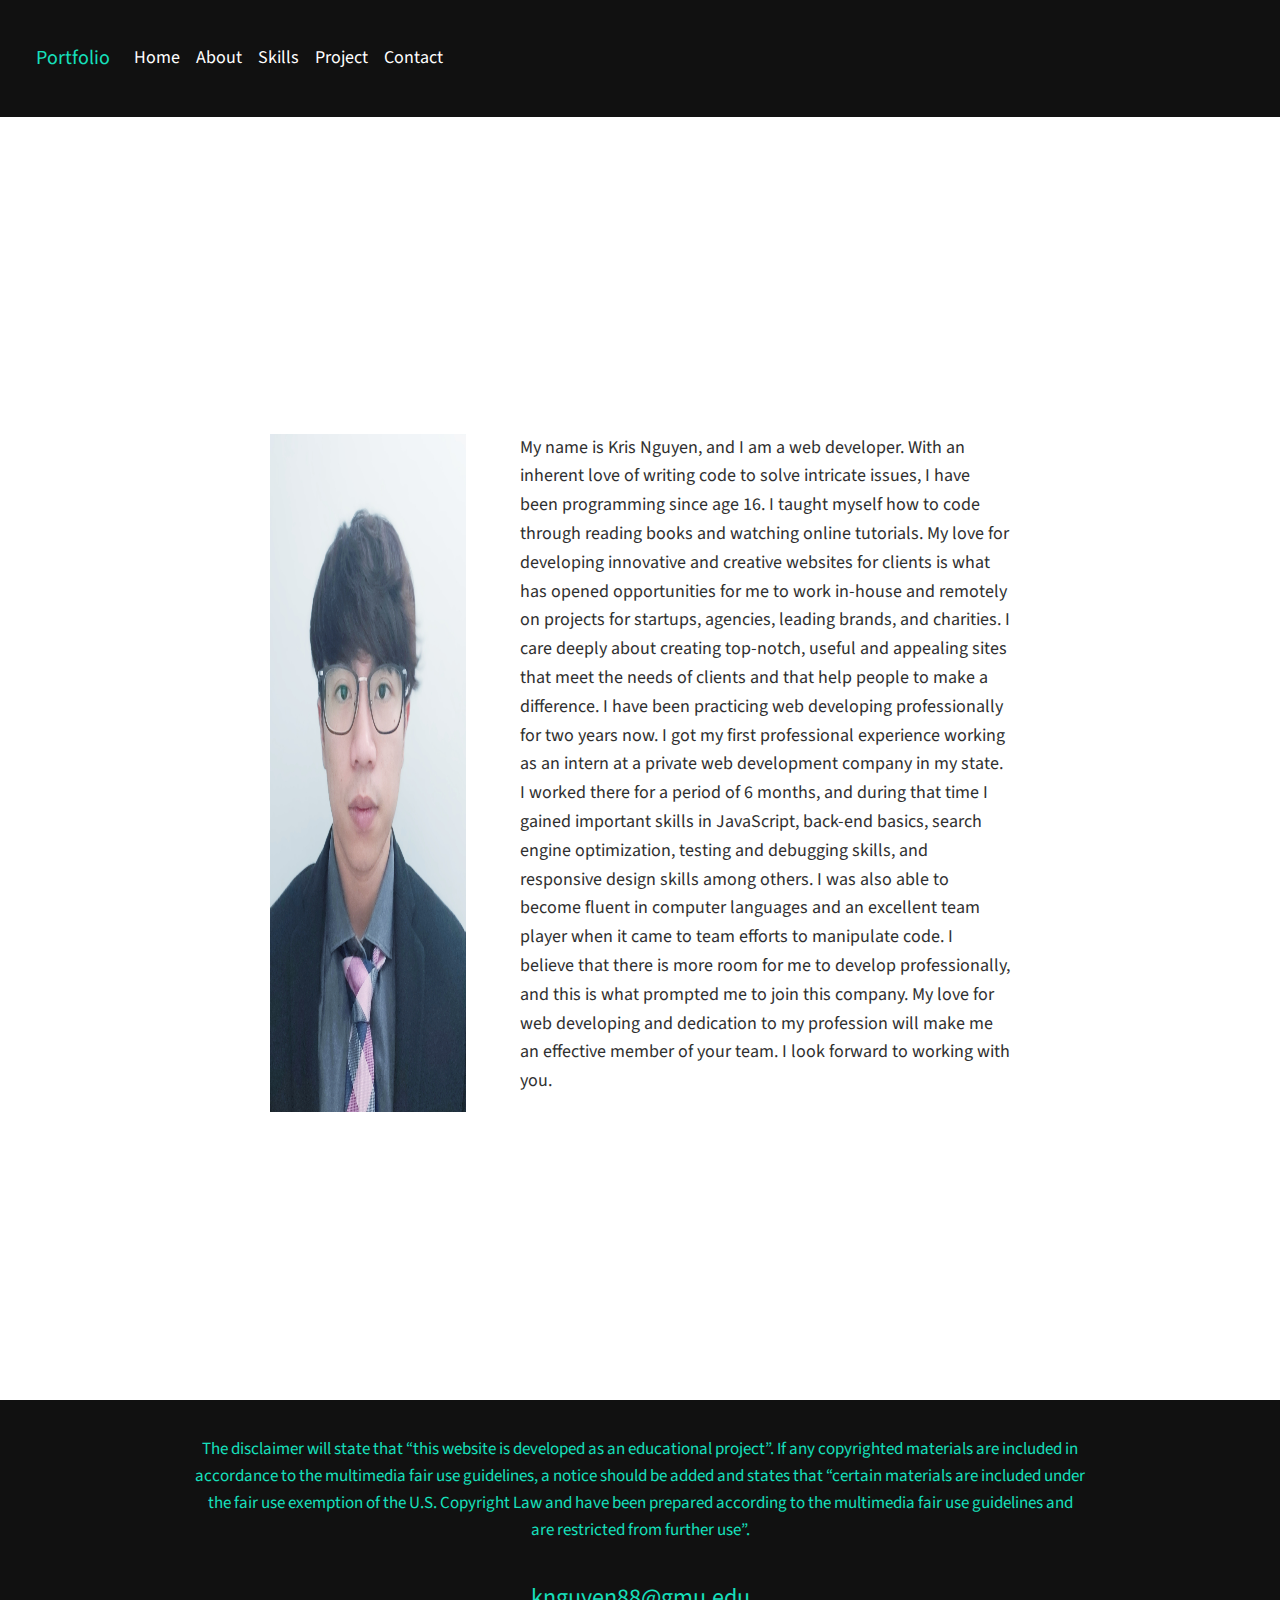
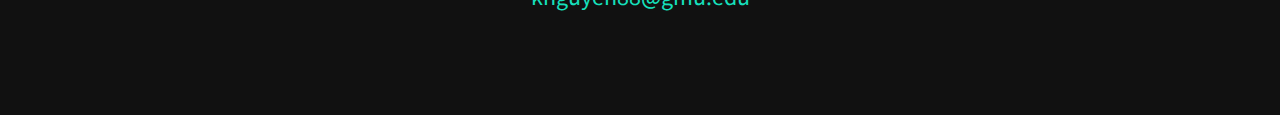
<file: aboutme.html>
<!DOCTYPE html>
<html lang="en">
<head>
    <title>Bootstrap Example</title>
    <meta charset="utf-8">
    <meta name="viewport" content="width=device-width, initial-scale=1">
    <link rel="stylesheet" href="https://maxcdn.bootstrapcdn.com/bootstrap/4.5.2/css/bootstrap.min.css">
    <link rel="stylesheet" href="https://cdnjs.cloudflare.com/ajax/libs/font-awesome/5.14.0/css/all.min.css" integrity="sha512-1PKOgIY59xJ8Co8+NE6FZ+LOAZKjy+KY8iq0G4B3CyeY6wYHN3yt9PW0XpSriVlkMXe40PTKnXrLnZ9+fkDaog==" crossorigin="anonymous" />
    <link href="https://fonts.googleapis.com/css?family=Source+Code+Pro:400,900|Source+Sans+Pro:300,900&display=swap" rel="stylesheet">
    <script src="https://ajax.googleapis.com/ajax/libs/jquery/3.5.1/jquery.min.js"></script>
    <script src="https://cdnjs.cloudflare.com/ajax/libs/popper.js/1.16.0/umd/popper.min.js"></script>
    <script src="https://maxcdn.bootstrapcdn.com/bootstrap/4.5.2/js/bootstrap.min.js"></script>
    <link rel="stylesheet" href="style.css">
    <style>
    
    </style>
</head>
<body>

<nav class="navbar navbar-expand-md navbar-custom navbar-fixed-top">
    <a class="navbar-brand" href="home.html">Portfolio</a>
    <button class="navbar-toggler" type="button" data-toggle="collapse" data-target="#collapsibleNavbar">
        <span class="navbar-toggler-icon"></span>
    </button>
    <div class="collapse navbar-collapse" id="collapsibleNavbar">
            <ul class="navbar-nav">
        <li class="nav-item">
            <a class="nav-link" href="home.html">Home</a>
        </li>
        <li class="nav-item">
            <a class="nav-link" href="aboutme.html">About</a>
        </li>
        <li class="nav-item">
            <a class="nav-link" href="skills.html">Skills</a>
        </li>    
        <li class="nav-item">
                <a class="nav-link" href="project.html">Project</a>
        </li>  
        <li class="nav-item">
                <a class="nav-link" href="contact.html">Contact</a>
        </li>  
    </ul>
    </div>  
</nav>
<br>


<section class="about-me" id="#">
        <div class="paragraph">
                <img src="img/myself.jpeg" class="bio__img" alt="Picture of me">
                <p class="short-bio">My name is Kris Nguyen, and I am a web developer. With an inherent love of writing code to solve intricate issues, I have been programming since age 16.
                    I taught myself how to code through reading books and watching online tutorials. My love for developing innovative and creative websites for clients is what has opened opportunities for me to work
                     in-house and remotely on projects for startups, agencies, leading brands, and charities. I care deeply about creating top-notch, useful and appealing sites that meet the needs of
                      clients and that help people to make a difference. I have been practicing web developing professionally for two years now. I got my first professional experience working as an intern at 
                      a private web development company in my state. I worked there for a period of 6 months, and during that time I gained important skills in JavaScript, back-end basics, search engine optimization,
                    testing and debugging skills, and responsive design skills among others. I was also able to become fluent in computer languages and an excellent team player when it came to team efforts to manipulate code. I 
                     believe that there is more room for me to develop professionally, and this is what prompted me to join this company. My love for web developing and dedication to my profession will
                      make me an effective member of your team. I look forward to working with you. </p>
               
        </div>
        
    </section>

    <!-- Footer-->
    <footer class="footer">
            <p class="disclaimer">The disclaimer will state that “this website is developed as an educational project”. 
                If any copyrighted materials are included in
                 accordance to the multimedia fair use guidelines, 
                a notice should be added and states that “certain materials are
                 included under the fair use exemption of the U.S. Copyright Law and have been prepared according to 
                the multimedia fair
                 use guidelines and are restricted from further use”.</p>
            <a href="mailto:knguye88@gmu.edu" class="footer__link">knguyen88@gmu.edu</a>
            <ul class="social-list">
                <li class="social-list__item">
                    <a href="#" class="social-list__link"><i class="fab fa-github"></i></a>
                </li>
                <li class="social-list__item">
                    <a href="#" class="social-list__link"><i class="fab fa-facebook"></i></a>
                </li>
                <li class="social-list__item">
                    <a href="#" class="social-list__link"><i class="fab fa-linkedin"></i></a>
                </li>
                <li class="social-list__item">
                    <a href="#" class="social-list__link"a><i class="fab fa-twitter"></i></a>
                </li>
            </ul>
    </footer>
</body>
</html>
</file>
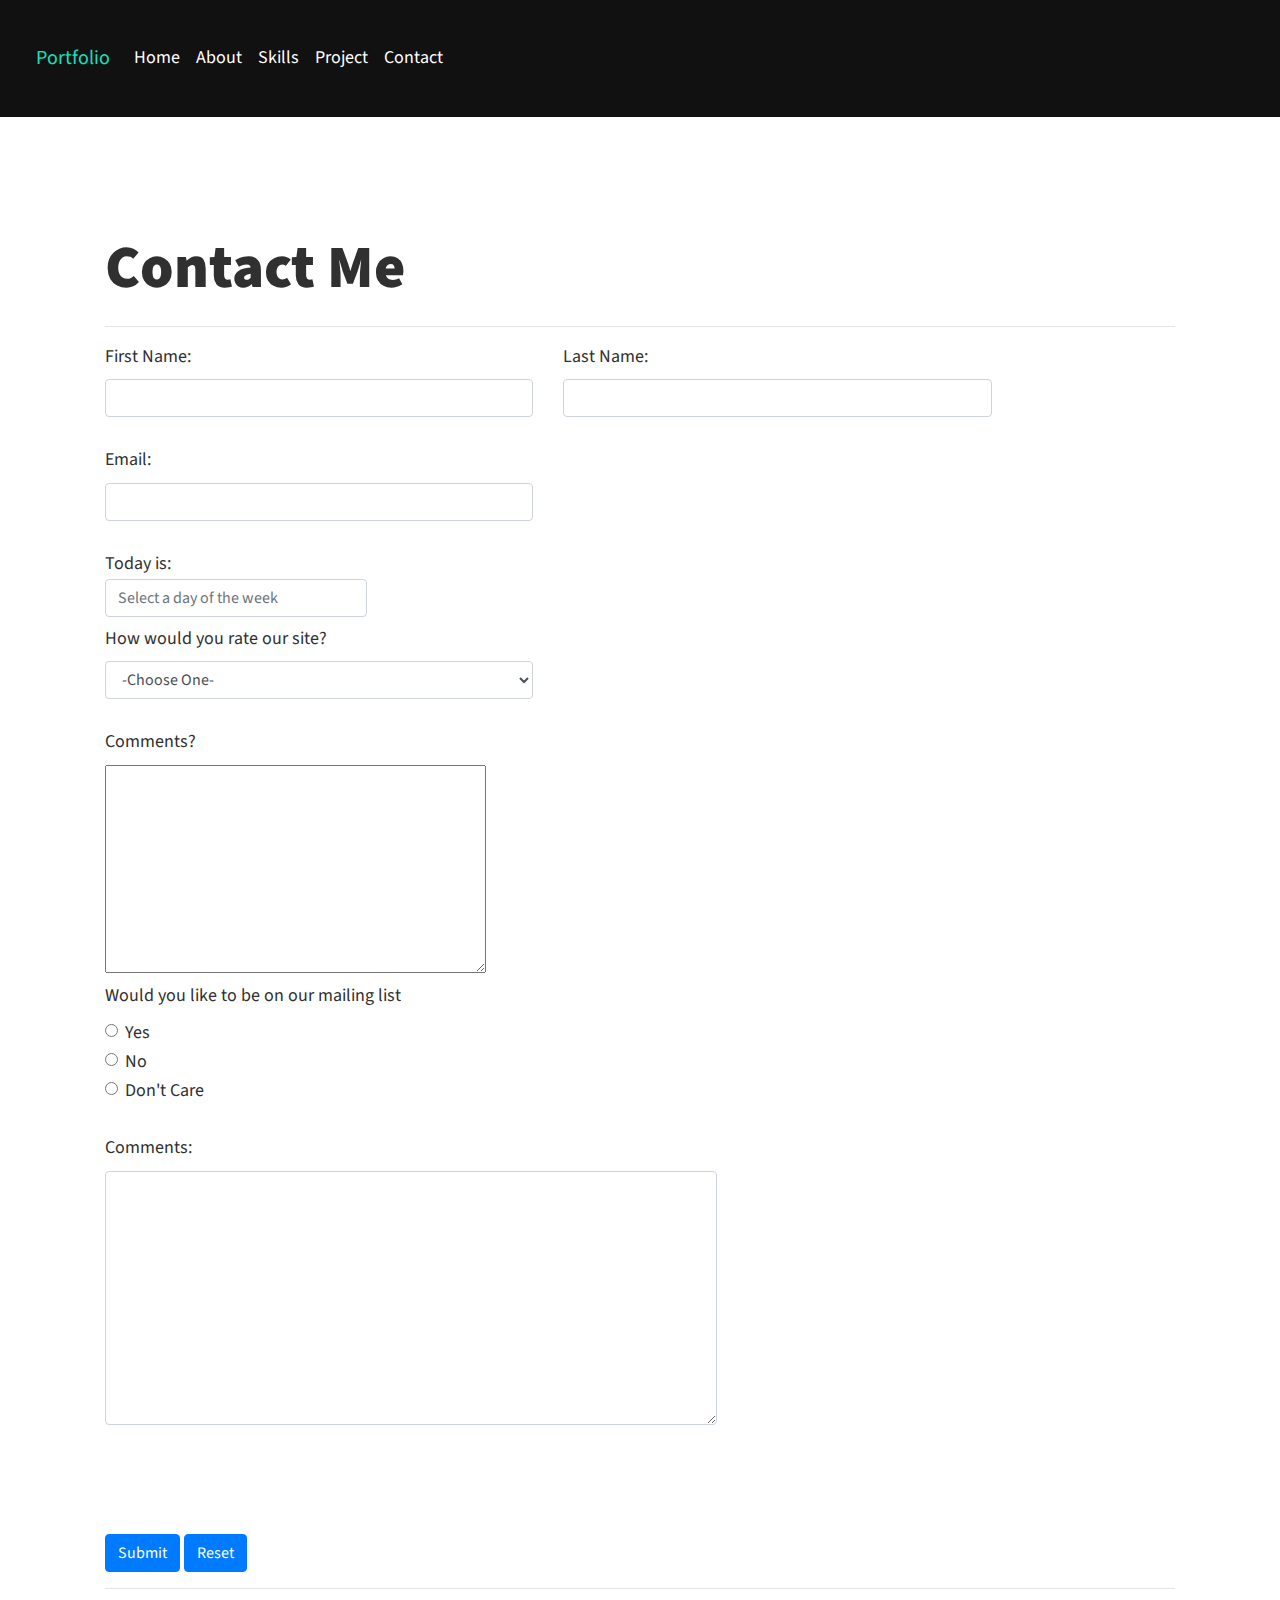
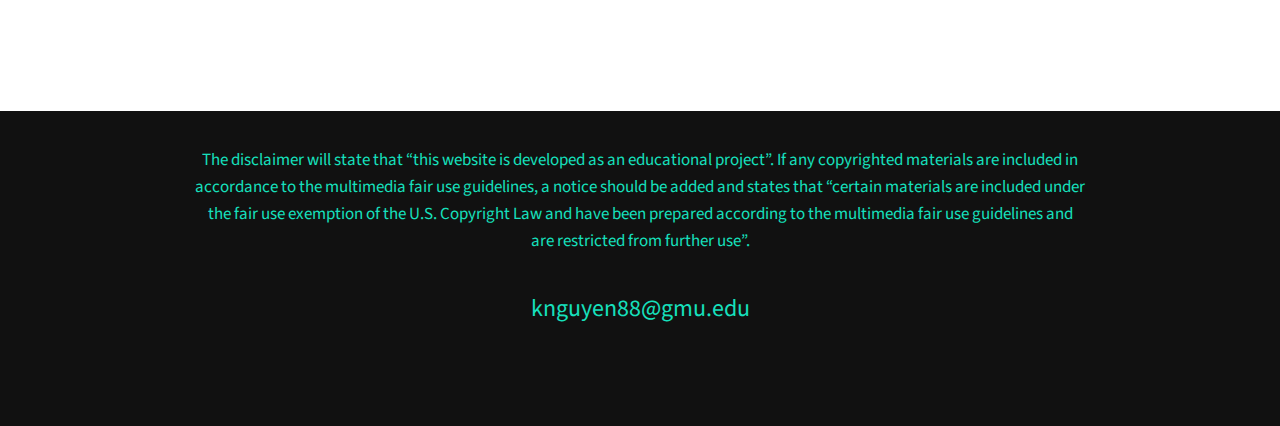
<file: contact.html>
<!DOCTYPE html>
<html lang="en">
<head>
    <title>Bootstrap Example</title>
    <meta charset="utf-8">
    <meta name="viewport" content="width=device-width, initial-scale=1">
    <link rel="stylesheet" href="https://maxcdn.bootstrapcdn.com/bootstrap/4.5.2/css/bootstrap.min.css">
    <link rel="stylesheet" href="https://cdnjs.cloudflare.com/ajax/libs/font-awesome/5.14.0/css/all.min.css" integrity="sha512-1PKOgIY59xJ8Co8+NE6FZ+LOAZKjy+KY8iq0G4B3CyeY6wYHN3yt9PW0XpSriVlkMXe40PTKnXrLnZ9+fkDaog==" crossorigin="anonymous" />
    <link href="https://fonts.googleapis.com/css?family=Source+Code+Pro:400,900|Source+Sans+Pro:300,900&display=swap" rel="stylesheet">
    <script src="https://ajax.googleapis.com/ajax/libs/jquery/3.5.1/jquery.min.js"></script>
    <script src="https://cdnjs.cloudflare.com/ajax/libs/popper.js/1.16.0/umd/popper.min.js"></script>
    <script src="https://maxcdn.bootstrapcdn.com/bootstrap/4.5.2/js/bootstrap.min.js"></script>
    <link rel="stylesheet" href="style.css">
    <style>
    
    </style>
</head>
<body>

    <nav class="navbar navbar-expand-md navbar-custom navbar-fixed-top">
            <a class="navbar-brand" href="home.html">Portfolio</a>
            <button class="navbar-toggler" type="button" data-toggle="collapse" data-target="#collapsibleNavbar">
                <span class="navbar-toggler-icon"></span>
            </button>
            <div class="collapse navbar-collapse" id="collapsibleNavbar">
                    <ul class="navbar-nav">
                <li class="nav-item">
                    <a class="nav-link" href="home.html">Home</a>
                </li>
                <li class="nav-item">
                    <a class="nav-link" href="aboutme.html">About</a>
                </li>
                <li class="nav-item">
                    <a class="nav-link" href="skills.html">Skills</a>
                </li>    
                <li class="nav-item">
                        <a class="nav-link" href="project.html">Project</a>
                </li>  
                <li class="nav-item">
                        <a class="nav-link" href="contact.html">Contact</a>
                </li>  
            </ul>
            </div>  
        </nav>
<br>


    <section class="contact" id="contact">
            <div class="container">
                    <form action="addDB.php" method="post">
                        <fieldset class="form-group">
                            <legend><h2><strong>Contact Me</strong></h2> </legend> <hr>
                            <div class="row">
                                <div class="col-lg-5">
                                    <label for="fname" id="fname">First Name: </label>
                                    <input class="form-control" type="text" name="fname" id="#"> <br>
                                </div>
                                <div class="col-lg-5">
                                        <label for="lname" id="lname">Last Name: </label>
                                        <input class="form-control" type="text" name="lname" id="#"> <br>
                                    </div>
                            </div>
                            
                            
                            <div class="row">
                                <div class="col-lg-5">
                                    <label for="email" id="email">Email:</label>
                                    <input class="form-control" type="text" name="email" id="#"> <br>
                                </div>
                            </div>
                            <label>Today is: <input class="form-control" name="day" id="txtList" type="text" size="25" placeholder="Select a day of the week" list="day"></label>
                            <datalist id="day">
                                <option value="Monday">
                                <option value="Tuesday">
                                <option value="Wednesday">
                                <option value="Thursday">
                                <option value="Friday">
                                <option value="Sartuday">
                                <option value="Sunday">
                            </datalist>        
                            <br>
                            <div class="row">
                                <div class="col-lg-5">
                                    <label>How would you rate our site?</label> <select class="form-control" name="rating">

                                            <option value="#">-Choose One-</option>
                                            <option value="Excellent">Excellent</option>
                                            <option value="Good">Good</option>
                                            <option value="Fair">Fair</option>
                                            <option value="Poor">Poor</option>
                                            <option value="Terible">Terible</option>
                                        </select>
                                        <br>   
                                </div>
                            </div>
                            
                            <label for="comments">Comments?</label><br>
                            <textarea name="comments" id="" cols="40" rows="7"></textarea>
                            
                            <br>
                            <label>Would you like to be on our mailing list</label>
                            <br>
                            <div class="form-check">
                                    <input class="form-check-input" type="radio" name="mailing" value="Yes"> Yes<br>
                                    <input class="form-check-input" type="radio" name="mailing" value="No"> No<br>
                                    <input class="form-check-input" type="radio" name="mailing" id="" value="Don't Care"> Don't Care <br>
                                    <br>
                            </div>
                            
                            <div class="row">
                                <div class="col-lg-7">
                                    <label for="comment">Comments:</label>
                                    <textarea class="form-control " name="comment" id="" cols="40" rows="10"></textarea> <br>
                                </div>
                            </div>
            
                            <input class="btn btn-primary" type="submit" name ="submit" value="Submit">
                            <input class="btn btn-primary" type="reset" value="Reset">
                            <hr>                           
                        </fieldset>
                    </form>
            
                </div>

    </section>

    <!-- Footer-->
    <footer class="footer">
            <p class="disclaimer">The disclaimer will state that “this website is developed as an educational project”. 
            If any copyrighted materials are included in
                accordance to the multimedia fair use guidelines, 
            a notice should be added and states that “certain materials are
                included under the fair use exemption of the U.S. Copyright Law and have been prepared according to 
            the multimedia fair
                use guidelines and are restricted from further use”.</p>
            <a href="mailto:knguye88@gmu.edu" class="footer__link">knguyen88@gmu.edu</a>
            <ul class="social-list">
                <li class="social-list__item">
                    <a href="#" class="social-list__link"><i class="fab fa-github"></i></a>
                </li>
                <li class="social-list__item">
                    <a href="#" class="social-list__link"><i class="fab fa-facebook"></i></a>
                </li>
                <li class="social-list__item">
                    <a href="#" class="social-list__link"><i class="fab fa-linkedin"></i></a>
                </li>
                <li class="social-list__item">
                    <a href="#" class="social-list__link"a><i class="fab fa-twitter"></i></a>
                </li>
            </ul>
    </footer>
</body>
</html>
</file>
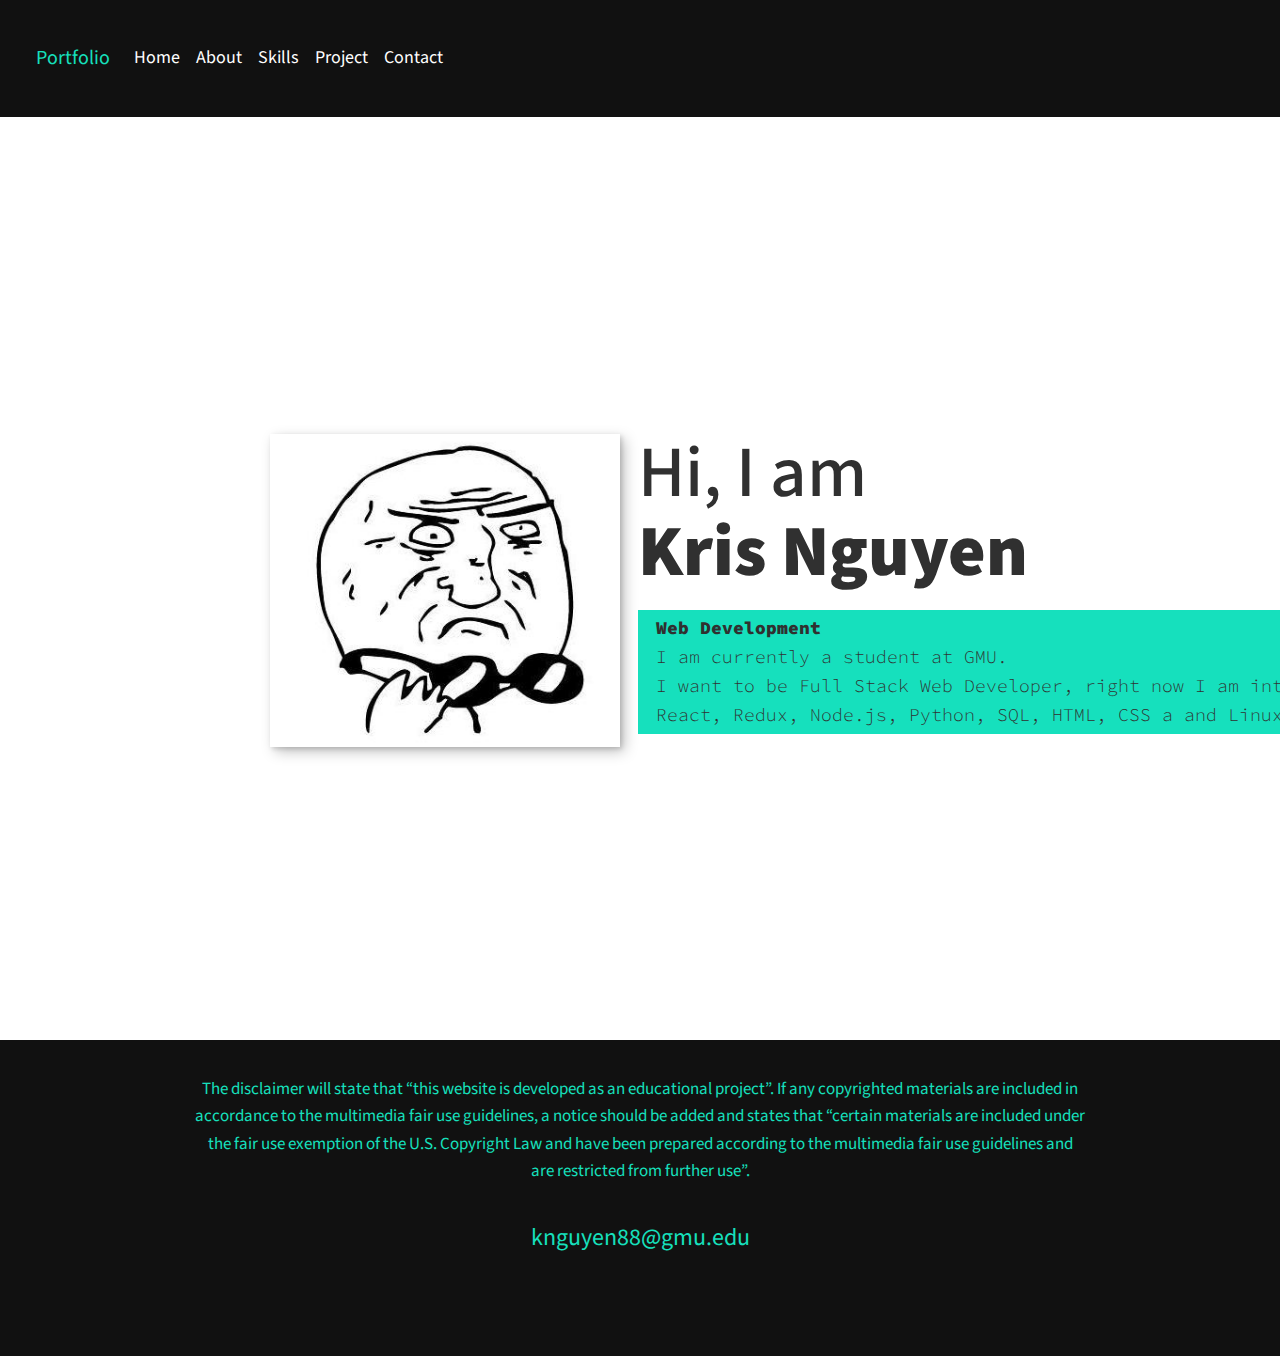
<file: home.html>
<!DOCTYPE html>
<html lang="en">
<head>
    <title>Bootstrap Example</title>
    <meta charset="utf-8">
    <meta name="viewport" content="width=device-width, initial-scale=1">
    <link rel="stylesheet" href="https://maxcdn.bootstrapcdn.com/bootstrap/4.5.2/css/bootstrap.min.css">
    <link rel="stylesheet" href="https://cdnjs.cloudflare.com/ajax/libs/font-awesome/5.14.0/css/all.min.css" integrity="sha512-1PKOgIY59xJ8Co8+NE6FZ+LOAZKjy+KY8iq0G4B3CyeY6wYHN3yt9PW0XpSriVlkMXe40PTKnXrLnZ9+fkDaog==" crossorigin="anonymous" />
    <link href="https://fonts.googleapis.com/css?family=Source+Code+Pro:400,900|Source+Sans+Pro:300,900&display=swap" rel="stylesheet">
    <script src="https://ajax.googleapis.com/ajax/libs/jquery/3.5.1/jquery.min.js"></script>
    <script src="https://cdnjs.cloudflare.com/ajax/libs/popper.js/1.16.0/umd/popper.min.js"></script>
    <script src="https://maxcdn.bootstrapcdn.com/bootstrap/4.5.2/js/bootstrap.min.js"></script>
    <link rel="stylesheet" href="style.css">
    <style>
    
    </style>
</head>
<body>

        <nav class="navbar navbar-expand-md navbar-custom navbar-fixed-top">
                <a class="navbar-brand" href="home.html">Portfolio</a>
                <button class="navbar-toggler" type="button" data-toggle="collapse" data-target="#collapsibleNavbar">
                    <span class="navbar-toggler-icon"></span>
                </button>
                <div class="collapse navbar-collapse" id="collapsibleNavbar">
                        <ul class="navbar-nav">
                    <li class="nav-item">
                        <a class="nav-link" href="home.html">Home</a>
                    </li>
                    <li class="nav-item">
                        <a class="nav-link" href="aboutme.html">About</a>
                    </li>
                    <li class="nav-item">
                        <a class="nav-link" href="skills.html">Skills</a>
                    </li>    
                    <li class="nav-item">
                            <a class="nav-link" href="project.html">Project</a>
                    </li>  
                    <li class="nav-item">
                            <a class="nav-link" href="contact.html">Contact</a>
                    </li>  
                </ul>
                </div>  
            </nav>
<br>


<section class="intro" id="home">
        <h1 class="section__title section__title--intro">
            Hi, I am
            <strong>Kris Nguyen</strong>
        </h1>
        <p class="section__subtitle section__subtitle--intro"><strong>Web Development</strong> <br>I am currently a student at GMU.<br> I want to be Full Stack Web Developer, right now I am interested in Javascript,<br>
             React, Redux, Node.js, Python, SQL, HTML, CSS a and Linux server administration. I am open to new opportunities.</p>
        <img src="img/test.jpeg" class="intro__img" alt="Picture of me">
    </section>

    <!-- Footer-->
    <footer class="footer">
            <p class="disclaimer">The disclaimer will state that “this website is developed as an educational project”. 
                If any copyrighted materials are included in
                 accordance to the multimedia fair use guidelines, 
                a notice should be added and states that “certain materials are
                 included under the fair use exemption of the U.S. Copyright Law and have been prepared according to 
                the multimedia fair
                 use guidelines and are restricted from further use”.</p>
            <a href="mailto:knguye88@gmu.edu" class="footer__link">knguyen88@gmu.edu</a>
            <ul class="social-list">
                <li class="social-list__item">
                    <a href="#" class="social-list__link"><i class="fab fa-github"></i></a>
                </li>
                <li class="social-list__item">
                    <a href="#" class="social-list__link"><i class="fab fa-facebook"></i></a>
                </li>
                <li class="social-list__item">
                    <a href="#" class="social-list__link"><i class="fab fa-linkedin"></i></a>
                </li>
                <li class="social-list__item">
                    <a href="#" class="social-list__link"a><i class="fab fa-twitter"></i></a>
                </li>
            </ul>
    </footer>
</body>
</html>
</file>
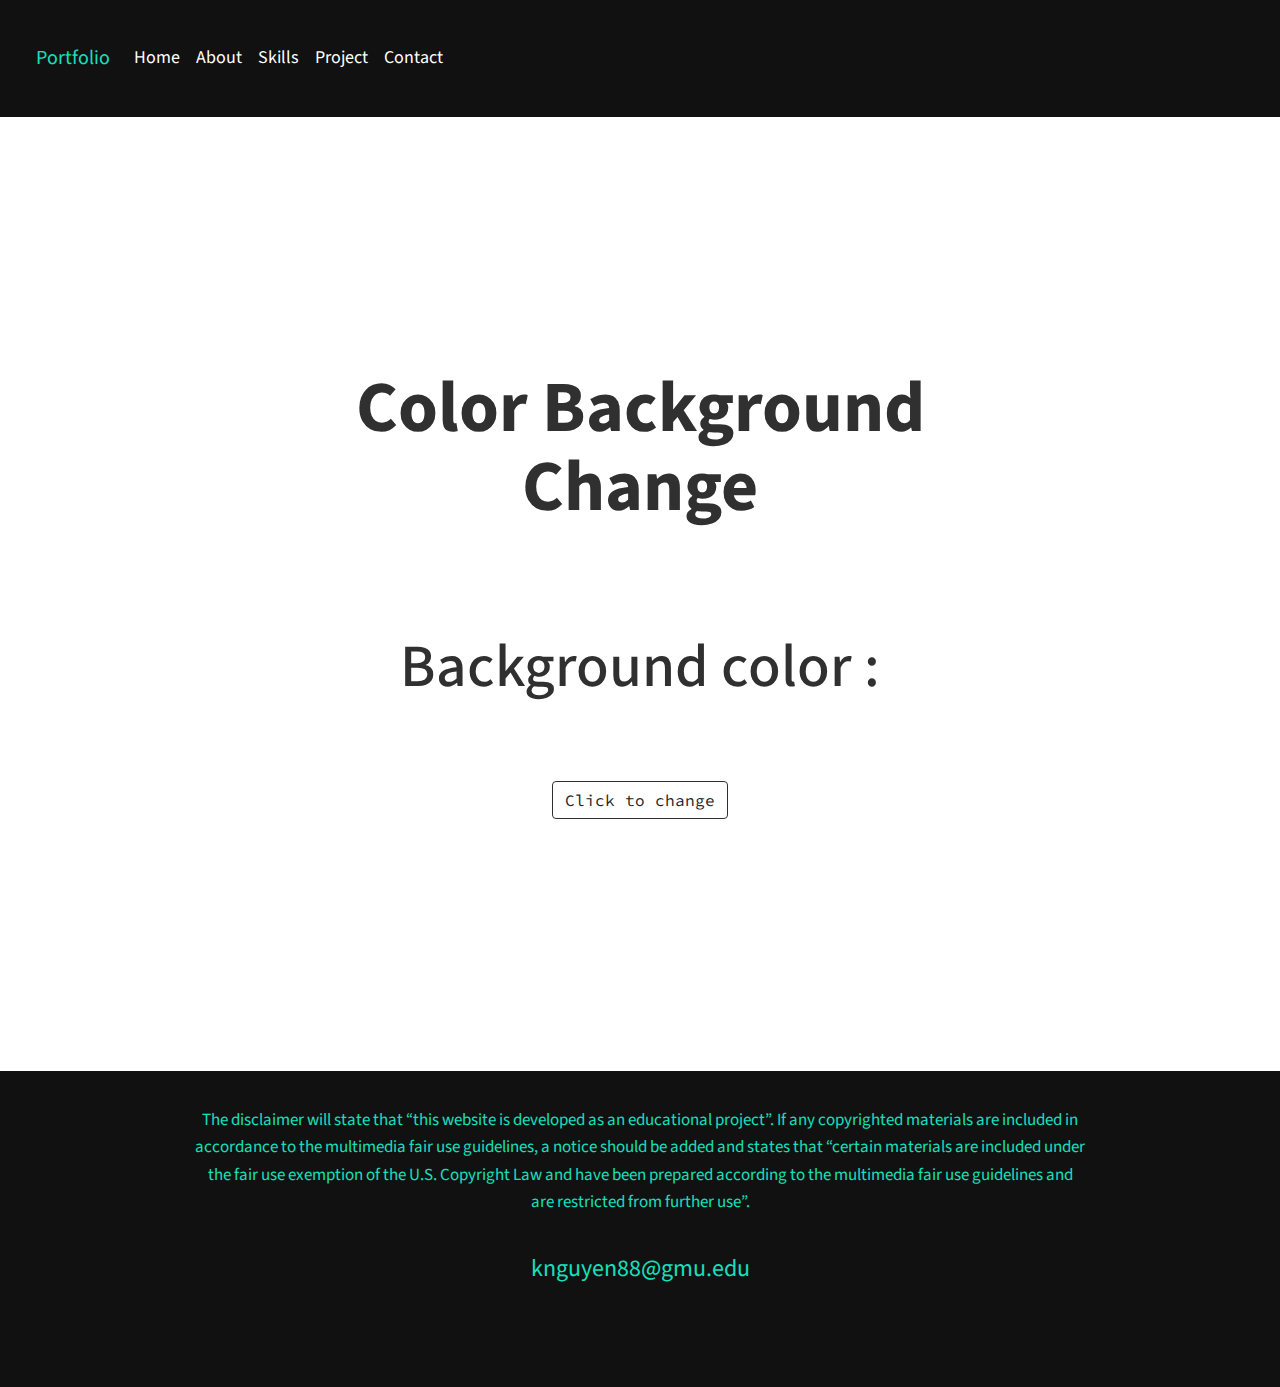
<file: project.html>
<!DOCTYPE html>
<html lang="en">
<head>
    <title>Bootstrap Example</title>
    <meta charset="utf-8">
    <meta name="viewport" content="width=device-width, initial-scale=1">
    <link rel="stylesheet" href="https://maxcdn.bootstrapcdn.com/bootstrap/4.5.2/css/bootstrap.min.css">
    <link rel="stylesheet" href="https://cdnjs.cloudflare.com/ajax/libs/font-awesome/5.14.0/css/all.min.css" integrity="sha512-1PKOgIY59xJ8Co8+NE6FZ+LOAZKjy+KY8iq0G4B3CyeY6wYHN3yt9PW0XpSriVlkMXe40PTKnXrLnZ9+fkDaog==" crossorigin="anonymous" />
    <link href="https://fonts.googleapis.com/css?family=Source+Code+Pro:400,900|Source+Sans+Pro:300,900&display=swap" rel="stylesheet">
    <script src="https://ajax.googleapis.com/ajax/libs/jquery/3.5.1/jquery.min.js"></script>
    <script src="https://cdnjs.cloudflare.com/ajax/libs/popper.js/1.16.0/umd/popper.min.js"></script>
    <script src="https://maxcdn.bootstrapcdn.com/bootstrap/4.5.2/js/bootstrap.min.js"></script>
    <link rel="stylesheet" href="style.css">
    <script src="changecolor.js"></script>
</head>
<body>
    <nav class="navbar navbar-expand-md navbar-custom navbar-fixed-top">
        <a class="navbar-brand" href="home.html">Portfolio</a>
        <button class="navbar-toggler" type="button" data-toggle="collapse" data-target="#collapsibleNavbar">
            <span class="navbar-toggler-icon"></span>
        </button>
        <div class="collapse navbar-collapse" id="collapsibleNavbar">
                <ul class="navbar-nav">
            <li class="nav-item">
                <a class="nav-link" href="home.html">Home</a>
            </li>
            <li class="nav-item">
                <a class="nav-link" href="aboutme.html">About</a>
            </li>
            <li class="nav-item">
                <a class="nav-link" href="skills.html">Skills</a>
            </li>    
            <li class="nav-item">
                    <a class="nav-link" href="project.html">Project</a>
            </li>  
            <li class="nav-item">
                    <a class="nav-link" href="contact.html">Contact</a>
            </li>  
        </ul>
        </div>  
    </nav>
    <section class="project" id="">
        <h1><b>Color Background Change</b></h1>
        <div class="container">
            <h2>Background color : <span class="color"></span></h2>
            <button class="btn btn-modify" id="btn">Click to change</button>
            </div>
    </section>

    <!-- Footer-->
    <footer class="footer">
        <!-- <a class="css-link" href="style.css"><u><i>CSS link</i></u></a> -->
            <p class="disclaimer">The disclaimer will state that “this website is developed as an educational project”. 
                If any copyrighted materials are included in
                 accordance to the multimedia fair use guidelines, 
                a notice should be added and states that “certain materials are
                 included under the fair use exemption of the U.S. Copyright Law and have been prepared according to 
                the multimedia fair
                 use guidelines and are restricted from further use”.</p>
            <a href="mailto:knguye88@gmu.edu" class="footer__link">knguyen88@gmu.edu</a>
            <ul class="social-list">
                <li class="social-list__item">
                    <a href="#" class="social-list__link"><i class="fab fa-github"></i></a>
                </li>
                <li class="social-list__item">
                    <a href="#" class="social-list__link"><i class="fab fa-facebook"></i></a>
                </li>
                <li class="social-list__item">
                    <a href="#" class="social-list__link"><i class="fab fa-linkedin"></i></a>
                </li>
                <li class="social-list__item">
                    <a href="#" class="social-list__link"a><i class="fab fa-twitter"></i></a>
                </li>
            </ul>
            
    </footer>
</body>
</html>
</file>
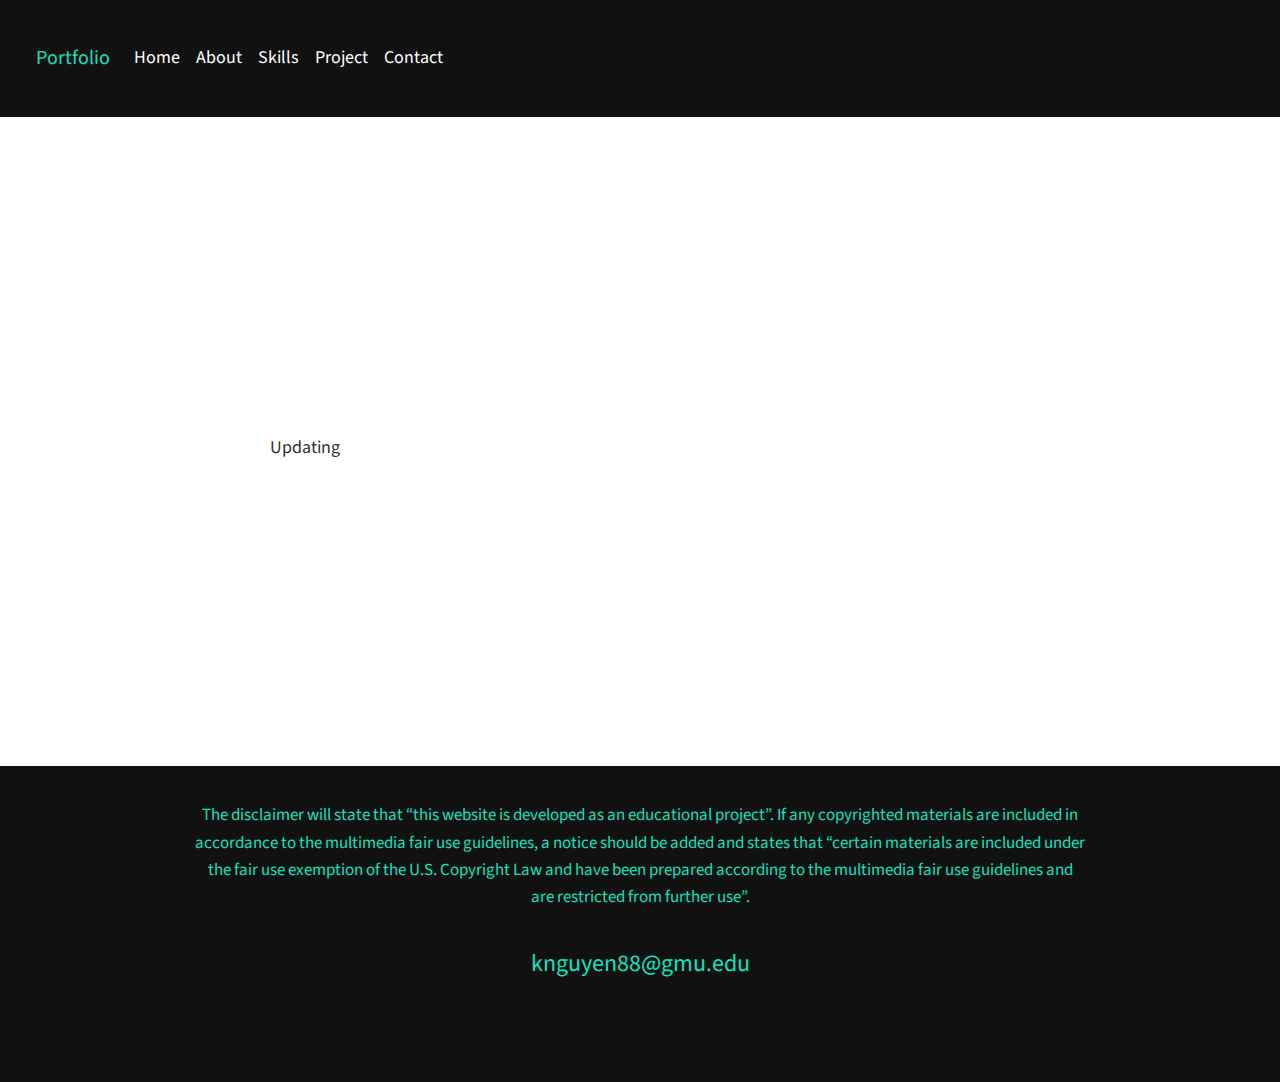
<file: skills.html>
<!DOCTYPE html>
<html lang="en">
<head>
    <title>Bootstrap Example</title>
    <meta charset="utf-8">
    <meta name="viewport" content="width=device-width, initial-scale=1">
    <link rel="stylesheet" href="https://maxcdn.bootstrapcdn.com/bootstrap/4.5.2/css/bootstrap.min.css">
    <link rel="stylesheet" href="https://cdnjs.cloudflare.com/ajax/libs/font-awesome/5.14.0/css/all.min.css" integrity="sha512-1PKOgIY59xJ8Co8+NE6FZ+LOAZKjy+KY8iq0G4B3CyeY6wYHN3yt9PW0XpSriVlkMXe40PTKnXrLnZ9+fkDaog==" crossorigin="anonymous" />
    <link href="https://fonts.googleapis.com/css?family=Source+Code+Pro:400,900|Source+Sans+Pro:300,900&display=swap" rel="stylesheet">
    <script src="https://ajax.googleapis.com/ajax/libs/jquery/3.5.1/jquery.min.js"></script>
    <script src="https://cdnjs.cloudflare.com/ajax/libs/popper.js/1.16.0/umd/popper.min.js"></script>
    <script src="https://maxcdn.bootstrapcdn.com/bootstrap/4.5.2/js/bootstrap.min.js"></script>
    <link rel="stylesheet" href="style.css">
    <style>
    
    </style>
</head>
<body>

    <nav class="navbar navbar-expand-md navbar-custom navbar-fixed-top">
        <a class="navbar-brand" href="home.html">Portfolio</a>
        <button class="navbar-toggler" type="button" data-toggle="collapse" data-target="#collapsibleNavbar">
            <span class="navbar-toggler-icon"></span>
        </button>
        <div class="collapse navbar-collapse" id="collapsibleNavbar">
                <ul class="navbar-nav">
            <li class="nav-item">
                <a class="nav-link" href="home.html">Home</a>
            </li>
            <li class="nav-item">
                <a class="nav-link" href="aboutme.html">About</a>
            </li>
            <li class="nav-item">
                <a class="nav-link" href="skills.html">Skills</a>
            </li>    
            <li class="nav-item">
                    <a class="nav-link" href="project.html">Project</a>
            </li>  
            <li class="nav-item">
                    <a class="nav-link" href="contact.html">Contact</a>
            </li>  
        </ul>
        </div>  
    </nav>
<br>


    <section class="" id="">
        <p>Updating</p>
    </section>

    <!-- Footer-->
    <footer class="footer">
            <p class="disclaimer">The disclaimer will state that “this website is developed as an educational project”. 
                If any copyrighted materials are included in
                 accordance to the multimedia fair use guidelines, 
                a notice should be added and states that “certain materials are
                 included under the fair use exemption of the U.S. Copyright Law and have been prepared according to 
                the multimedia fair
                 use guidelines and are restricted from further use”.</p>
            <a href="mailto:knguye88@gmu.edu" class="footer__link">knguyen88@gmu.edu</a>
            <ul class="social-list">
                <li class="social-list__item">
                    <a href="#" class="social-list__link"><i class="fab fa-github"></i></a>
                </li>
                <li class="social-list__item">
                    <a href="#" class="social-list__link"><i class="fab fa-facebook"></i></a>
                </li>
                <li class="social-list__item">
                    <a href="#" class="social-list__link"><i class="fab fa-linkedin"></i></a>
                </li>
                <li class="social-list__item">
                    <a href="#" class="social-list__link"a><i class="fab fa-twitter"></i></a>
                </li>
            </ul>
    </footer>
</body>
</html>
</file>
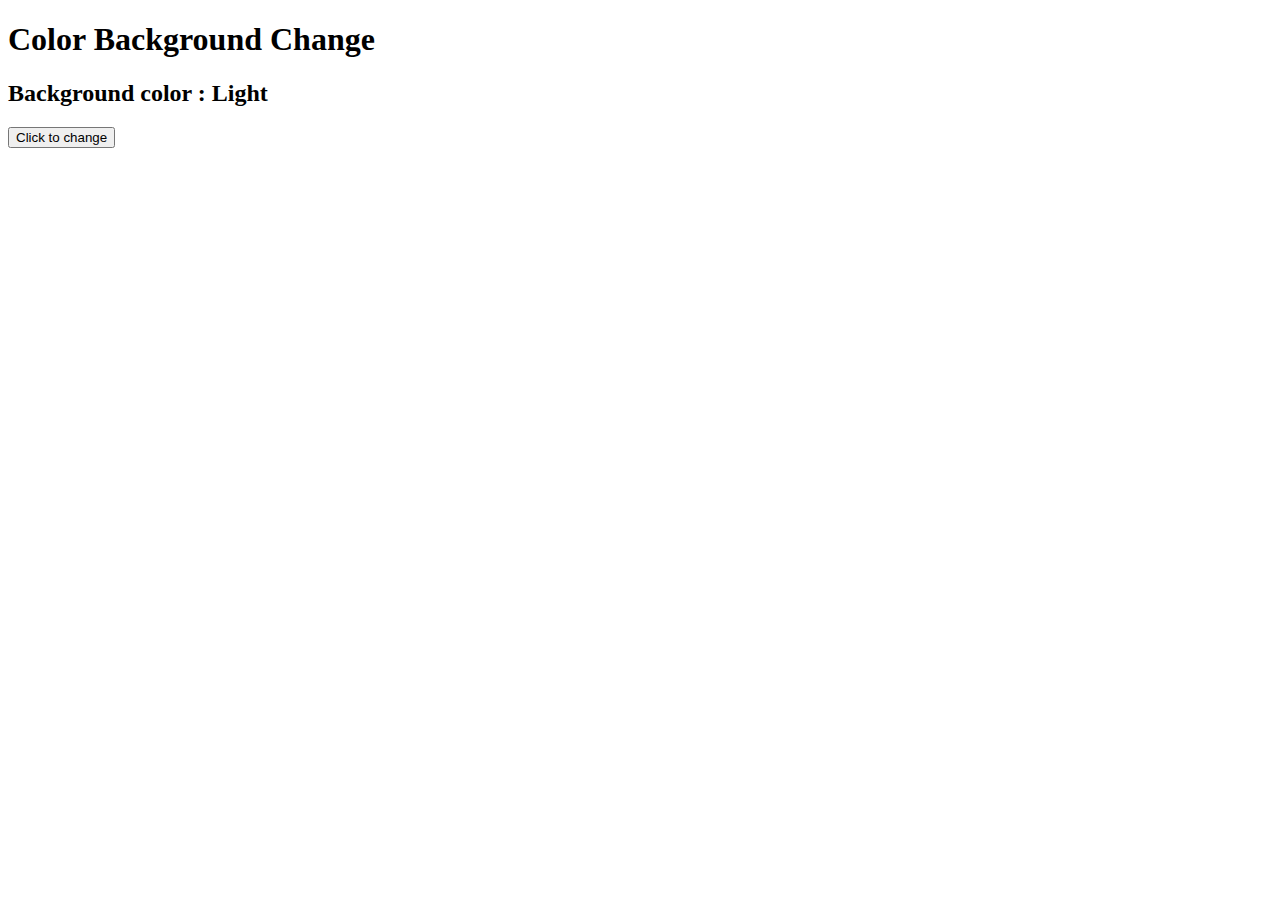
<file: Test5.html>
<!DOCTYPE html>
<html lang="en">
<head>
    <meta charset="UTF-8">
    <meta name="viewport" content="width=device-width, initial-scale=1.0">
    <title>Document</title>
    <script src="changecolor.js"></script>
</head>
<body>
    <h1><b>Color Background Change</b></h1>
        <div class="container">
            <h2>Background color : <span class="color">Light</span></h2>
            <button class="btn btn-modify" id="btn">Click to change</button>
            </div>
            
</body>
</html>
</file>
<file: style.css>
*,
*::before,
*::after {
    box-sizing: border-box;
}

/* Custom Properties, update these for your own design */
:root {
    --ff-primary: 'Source Sans Pro', sans-serif;
    --ff-secondary: 'Source Code Pro', monospace;

    --fw-reg: 300;
    --fw-bold: 900;

    --clr-light: #fff;
    --clr-dark: #303030;
    --clr-accent: #16e0bd;

    --fs-h1: 3rem;
    --fs-h2: 2.25rem;
    --fs-h3: 1.25rem;
    --fs-body: 1rem;

    --bs: 0.25em 0.25em 0.75em rgba(0,0,0,.25), 0.125em 0.125em 0.25em rgba(0,0,0,.15);
}

@media (min-width: 800px) {
    :root {
        --fs-h1: 4.5rem;
        --fs-h2: 3.75rem;
        --fs-h3: 1.5rem;
        --fs-body: 1.125rem;
    }
}

/* General styles */

body {
    background: var(--clr-ligh);
    color: var(--clr-dark);
    margin: 0;
    font-family: var(--ff-primary);
    font-size: var(--fs-body);
    line-height: 1.6;
}
p.short-bio {
    justify-content: center;
}

section.project h1 {
    margin-bottom: 1.5em;
}
section, section.about-me {
    padding: 16em 15em;
}
section.project {
    text-align: center;
    padding: 14em 15em;
}
div.container .btn {
    margin-top: 5em;
}
section.contact {
    padding: 5em 5em;
}
img {
    display: block;
    max-width: 10%;
}
img.img__about {
    padding-right: 2em;
}
strong {
    font-weight: var(--fw-bold);
}
.paragraph {
    display: flex;
}
/* Typography */
h1,
h2,
h3 {
    line-height: 1.1;
    margin: 0;
}

h1 {
    font-size: var(--fs-h1)
}
h2 {
    font-size: var(--fs-h2)
}
h3 {
    font-size: var(--fs-h3)
}

.section__title {
    margin-bottom: .25em;
}

strong {
    font-weight: var(--fw-bold);
}
.section__subtitle--intro {
    font-weight: var(--fw-reg);
}
strong {
    font-weight: var(--fw-bold);
}

.section__title--intro strong {
    display: block;
}
.section_subtitle {
    margin: 0;
    font-size: var(--fs-h3);
}
.section__subtitle--intro,
.section__subtitle--about {
    background: var(--clr-accent);
    padding: 0.25em 1em;
    font-family: var(--ff-secondary);
    margin-bottom: 1em;
}
.intro__img {
    box-shadow: var(--bs);
}

.section__subtitle--intro {
    display: inline-block;
}
.btn-modify {
    font-family: var(--ff-secondary);
    background: transparent;
    border: 1.5px solid var(--clr-dark);
}
.btn-modify:hover {
    color: var(--clr-light);
    background: var(--clr-dark);
  }
  
.intro {
    margin: 0 auto;
    position: relative;
}

.intro__img {
    box-shadow: var(--bs);
}

.section__subtitle--intro {
    display: inline-block;
}

@media (min-width: 600px) {
    .intro {
        display: grid;
        grid-column-gap: 1em;
        width: min-content;
        margin: 0 auto;
        grid-template-areas:
            "img title"
            "img subtitle";
        grid-template-columns: min-content max-content;
    }
    .intro__img {
        grid-area: img;
        min-width: 350px;
        position: relative;
        z-index: 2;
    }
    .bio__img {
        grid-area: img;
        min-width: 250px;
        position: relative;
        z-index: 2;
        padding-right: 3em;
    }
}

.footer {
    background: #111;
    color: var(--clr-accent);
    text-align: center;
    padding: 1.5em 0;
    font-size: var(--fs-h3);
}



.footer a {
    color: inherit;
    text-decoration: none;
}

.footer__link:hover {
    text-decoration: underline;
}
.social-list {
    list-style: none;
    display: flex;
    justify-content: center;
    margin: 1em 0 0;
    padding: 0;
}
.social-list__item {
    margin: 0 .5em;
}

.social-list__link {
    padding: .5em;
}
.navbar {
    padding: 2em 2em;
}

/* Navbar color */
.navbar-custom {
    background-color: #111;
}
.navbar-custom .navbar-nav .nav-link {
    color: #fff;
}

.navbar-custom .nav-item.active .nav-link, .navbar-brand,
.navbar-custom .nav-item:hover .nav-link {
    color: var(--clr-accent);
}

.disclaimer {
    margin: 0 auto;
    left: 35px;
    padding-bottom: 2em;
    width: 890px;
    font-size: 17px;
}
</file>
